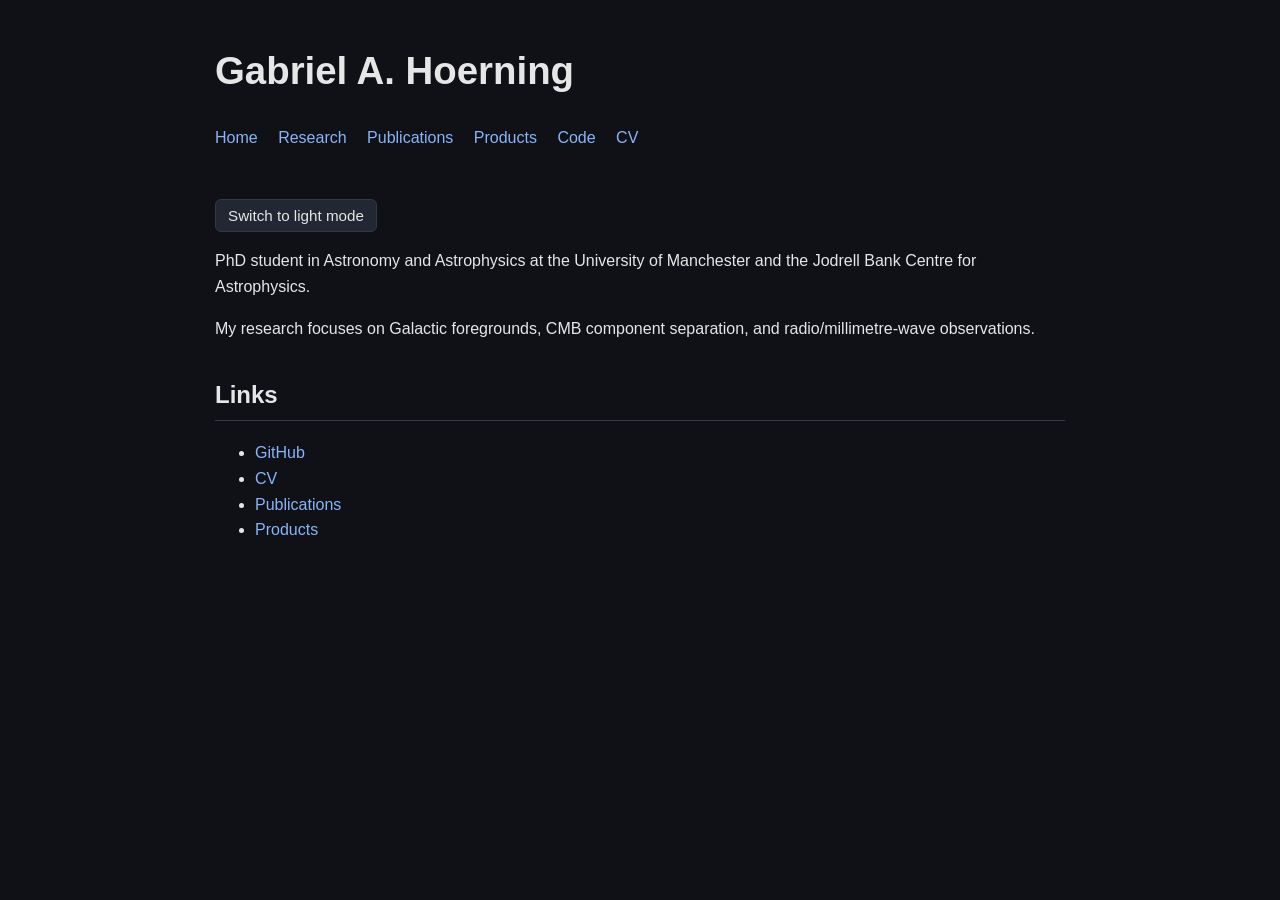
<file: index.html>
<!DOCTYPE html>
<html lang="en">
<head>
  <meta charset="UTF-8">
  <meta name="viewport" content="width=device-width, initial-scale=1.0">
  <title>Gabriel A. Hoerning</title>
  <meta name="description" content="Personal academic website of Gabriel A. Hoerning, PhD student in Astronomy and Astrophysics.">
  <link rel="stylesheet" href="assets/style.css">
</head>
<body>
  <h1>Gabriel A. Hoerning</h1>

  <nav>
    <a href="index.html">Home</a>
    <a href="research.html">Research</a>
    <a href="publications.html">Publications</a>
    <a href="products.html">Products</a>
    <a href="code.html">Code</a>
    <a href="cv.html">CV</a>
  </nav>

  <button class="theme-toggle" onclick="toggleTheme()">Switch to light mode</button>

  <p>
    PhD student in Astronomy and Astrophysics at the University of Manchester
    and the Jodrell Bank Centre for Astrophysics.
  </p>

  <p>
    My research focuses on Galactic foregrounds, CMB component separation,
    and radio/millimetre-wave observations.
  </p>

  <h2>Links</h2>

  <ul>
    <li><a href="https://github.com/gahoerning">GitHub</a></li>
    <li><a href="cv.html">CV</a></li>
    <li><a href="publications.html">Publications</a></li>
    <li><a href="products.html">Products</a></li>
  </ul>
  <script>
  const button = document.querySelector(".theme-toggle");

  function applyTheme(theme) {
    if (theme === "light") {
      document.body.classList.add("light-mode");
      button.textContent = "Switch to dark mode";
    } else {
      document.body.classList.remove("light-mode");
      button.textContent = "Switch to light mode";
    }
  }

  function toggleTheme() {
    const isLight = document.body.classList.contains("light-mode");
    const newTheme = isLight ? "dark" : "light";
    localStorage.setItem("theme", newTheme);
    applyTheme(newTheme);
  }

  const savedTheme = localStorage.getItem("theme") || "dark";
  applyTheme(savedTheme);
  </script>
</body>
</html>
</file>
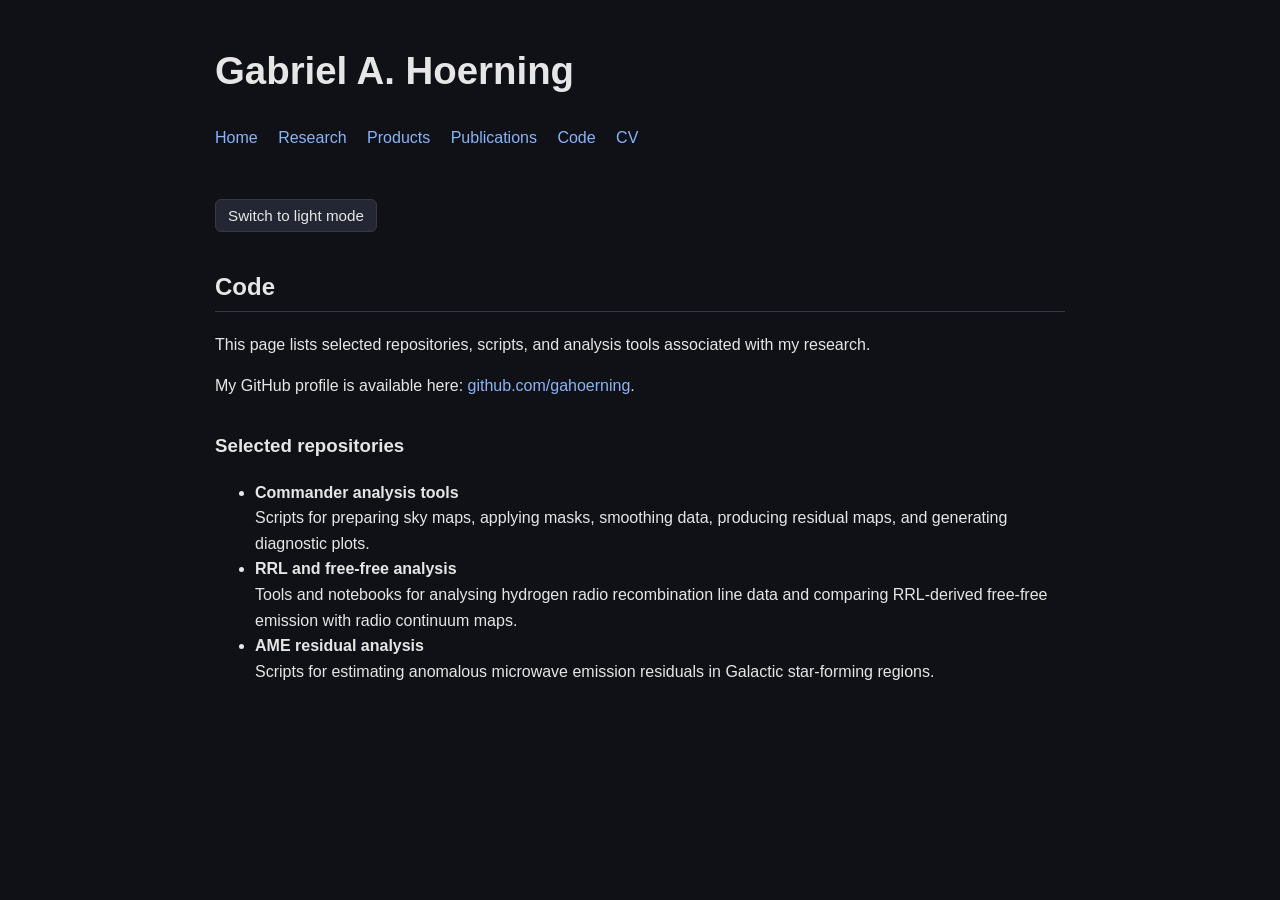
<file: code.html>
<!DOCTYPE html>
<html lang="en">
<head>
  <meta charset="UTF-8">
  <meta name="viewport" content="width=device-width, initial-scale=1.0">
  <title>Code | Gabriel A. Hoerning</title>
  <link rel="stylesheet" href="assets/style.css">
</head>
<body>
  <h1>Gabriel A. Hoerning</h1>

  <nav>
    <a href="index.html">Home</a>
    <a href="research.html">Research</a>
    <a href="products.html">Products</a>
    <a href="publications.html">Publications</a>
    <a href="code.html">Code</a>
    <a href="cv.html">CV</a>
  </nav>

  <button class="theme-toggle" onclick="toggleTheme()">Switch to light mode</button>

  <h2>Code</h2>

  <p>
    This page lists selected repositories, scripts, and analysis tools associated
    with my research.
  </p>

  <p>
    My GitHub profile is available here:
    <a href="https://github.com/gahoerning">github.com/gahoerning</a>.
  </p>

  <section class="section">
    <h3>Selected repositories</h3>

    <ul>
      <li>
        <strong>Commander analysis tools</strong><br>
        Scripts for preparing sky maps, applying masks, smoothing data,
        producing residual maps, and generating diagnostic plots.
      </li>

      <li>
        <strong>RRL and free-free analysis</strong><br>
        Tools and notebooks for analysing hydrogen radio recombination line data
        and comparing RRL-derived free-free emission with radio continuum maps.
      </li>

      <li>
        <strong>AME residual analysis</strong><br>
        Scripts for estimating anomalous microwave emission residuals in Galactic
        star-forming regions.
      </li>
    </ul>
  </section>
  <script>
  const button = document.querySelector(".theme-toggle");

  function applyTheme(theme) {
    if (theme === "light") {
      document.body.classList.add("light-mode");
      button.textContent = "Switch to dark mode";
    } else {
      document.body.classList.remove("light-mode");
      button.textContent = "Switch to light mode";
    }
  }

  function toggleTheme() {
    const isLight = document.body.classList.contains("light-mode");
    const newTheme = isLight ? "dark" : "light";
    localStorage.setItem("theme", newTheme);
    applyTheme(newTheme);
  }

  const savedTheme = localStorage.getItem("theme") || "dark";
  applyTheme(savedTheme);
  </script>
</body>
</html>
</file>
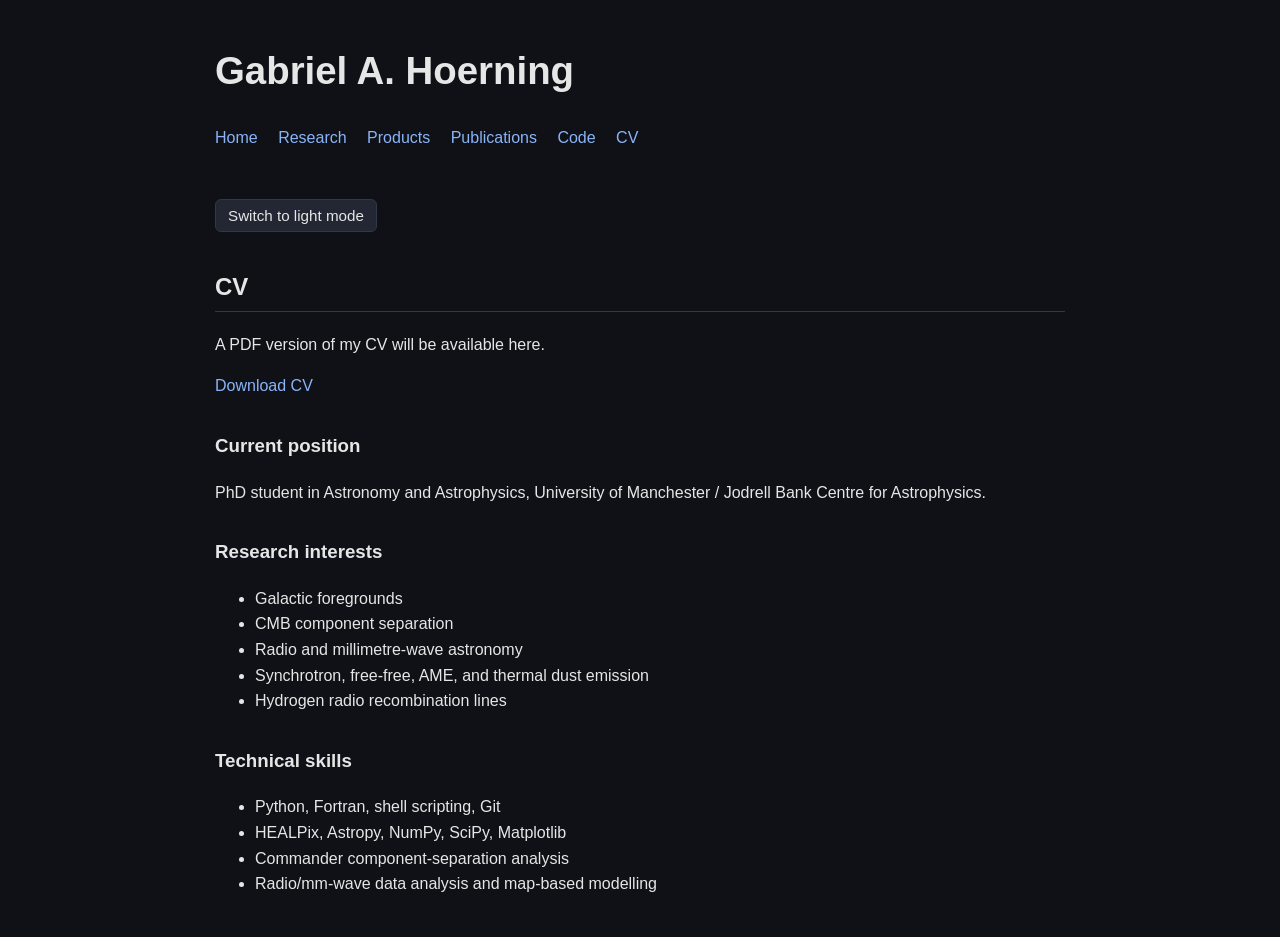
<file: cv.html>
<!DOCTYPE html>
<html lang="en">
<head>
  <meta charset="UTF-8">
  <meta name="viewport" content="width=device-width, initial-scale=1.0">
  <title>CV | Gabriel A. Hoerning</title>
  <link rel="stylesheet" href="assets/style.css">
</head>
<body>
  <h1>Gabriel A. Hoerning</h1>

  <nav>
    <a href="index.html">Home</a>
    <a href="research.html">Research</a>
    <a href="products.html">Products</a>
    <a href="publications.html">Publications</a>
    <a href="code.html">Code</a>
    <a href="cv.html">CV</a>
  </nav>

  <button class="theme-toggle" onclick="toggleTheme()">Switch to light mode</button>

  <h2>CV</h2>

  <p>
    A PDF version of my CV will be available here.
  </p>

  <p>
    <a href="files/Gabriel_Hoerning_CV.pdf">Download CV</a>
  </p>

  <section class="section">
    <h3>Current position</h3>

    <p>
      PhD student in Astronomy and Astrophysics, University of Manchester /
      Jodrell Bank Centre for Astrophysics.
    </p>
  </section>

  <section class="section">
    <h3>Research interests</h3>

    <ul>
      <li>Galactic foregrounds</li>
      <li>CMB component separation</li>
      <li>Radio and millimetre-wave astronomy</li>
      <li>Synchrotron, free-free, AME, and thermal dust emission</li>
      <li>Hydrogen radio recombination lines</li>
    </ul>
  </section>

  <section class="section">
    <h3>Technical skills</h3>

    <ul>
      <li>Python, Fortran, shell scripting, Git</li>
      <li>HEALPix, Astropy, NumPy, SciPy, Matplotlib</li>
      <li>Commander component-separation analysis</li>
      <li>Radio/mm-wave data analysis and map-based modelling</li>
    </ul>
  </section>
  <script>
  const button = document.querySelector(".theme-toggle");

  function applyTheme(theme) {
    if (theme === "light") {
      document.body.classList.add("light-mode");
      button.textContent = "Switch to dark mode";
    } else {
      document.body.classList.remove("light-mode");
      button.textContent = "Switch to light mode";
    }
  }

  function toggleTheme() {
    const isLight = document.body.classList.contains("light-mode");
    const newTheme = isLight ? "dark" : "light";
    localStorage.setItem("theme", newTheme);
    applyTheme(newTheme);
  }

  const savedTheme = localStorage.getItem("theme") || "dark";
  applyTheme(savedTheme);
  </script>
</body>
</html>
</file>
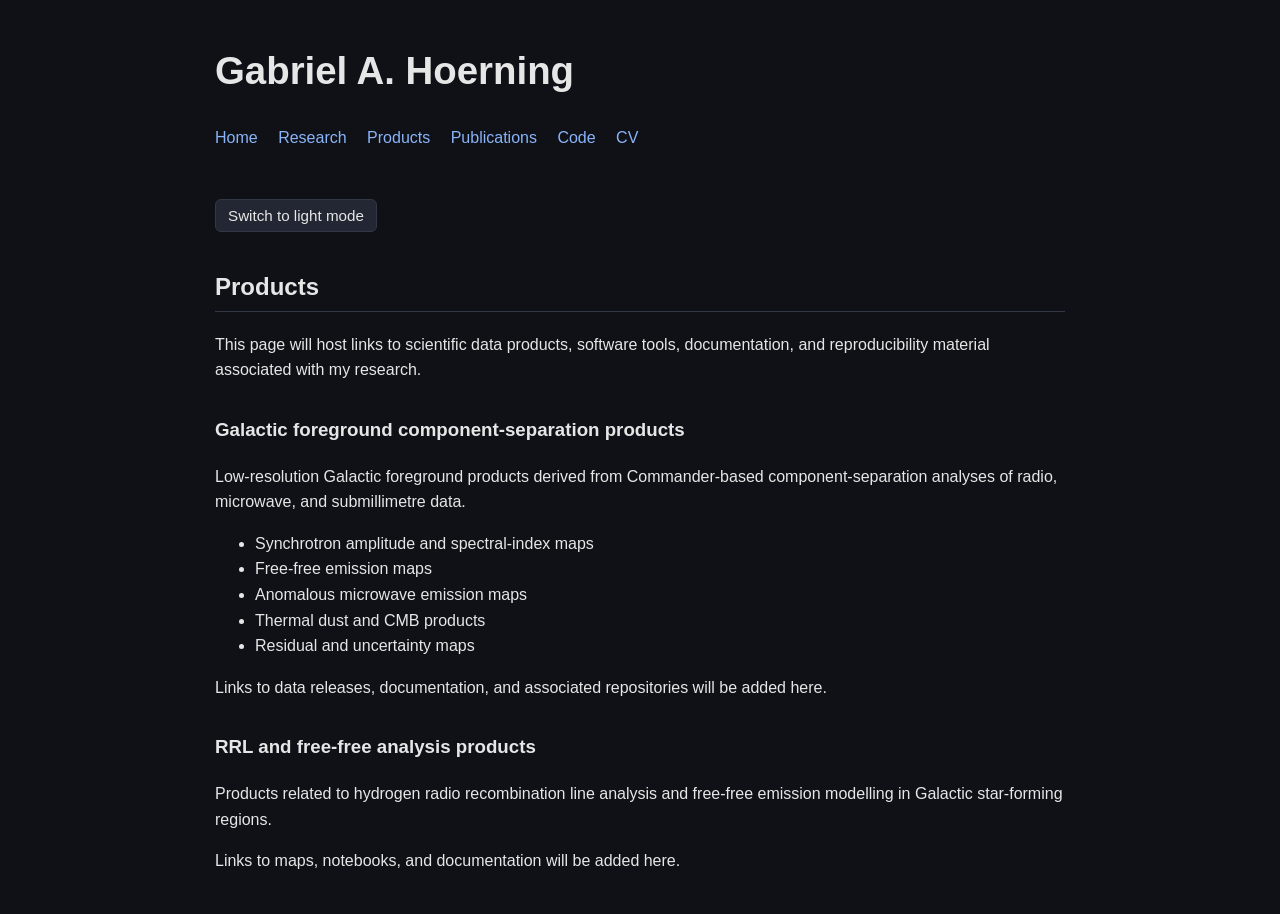
<file: products.html>
<!DOCTYPE html>
<html lang="en">
<head>
  <meta charset="UTF-8">
  <meta name="viewport" content="width=device-width, initial-scale=1.0">
  <title>Products | Gabriel A. Hoerning</title>
  <link rel="stylesheet" href="assets/style.css">
</head>
<body>
  <h1>Gabriel A. Hoerning</h1>

  <nav>
    <a href="index.html">Home</a>
    <a href="research.html">Research</a>
    <a href="products.html">Products</a>
    <a href="publications.html">Publications</a>
    <a href="code.html">Code</a>
    <a href="cv.html">CV</a>
  </nav>

  <button class="theme-toggle" onclick="toggleTheme()">Switch to light mode</button>

  <h2>Products</h2>

  <p>
    This page will host links to scientific data products, software tools,
    documentation, and reproducibility material associated with my research.
  </p>

  <section class="section">
    <h3>Galactic foreground component-separation products</h3>

    <p>
      Low-resolution Galactic foreground products derived from Commander-based
      component-separation analyses of radio, microwave, and submillimetre data.
    </p>

    <ul>
      <li>Synchrotron amplitude and spectral-index maps</li>
      <li>Free-free emission maps</li>
      <li>Anomalous microwave emission maps</li>
      <li>Thermal dust and CMB products</li>
      <li>Residual and uncertainty maps</li>
    </ul>

    <p>
      Links to data releases, documentation, and associated repositories will be
      added here.
    </p>
  </section>

  <section class="section">
    <h3>RRL and free-free analysis products</h3>

    <p>
      Products related to hydrogen radio recombination line analysis and
      free-free emission modelling in Galactic star-forming regions.
    </p>

    <p>
      Links to maps, notebooks, and documentation will be added here.
    </p>
  </section>
  <script>
  const button = document.querySelector(".theme-toggle");

  function applyTheme(theme) {
    if (theme === "light") {
      document.body.classList.add("light-mode");
      button.textContent = "Switch to dark mode";
    } else {
      document.body.classList.remove("light-mode");
      button.textContent = "Switch to light mode";
    }
  }

  function toggleTheme() {
    const isLight = document.body.classList.contains("light-mode");
    const newTheme = isLight ? "dark" : "light";
    localStorage.setItem("theme", newTheme);
    applyTheme(newTheme);
  }

  const savedTheme = localStorage.getItem("theme") || "dark";
  applyTheme(savedTheme);
  </script>
</body>
</html>
</file>
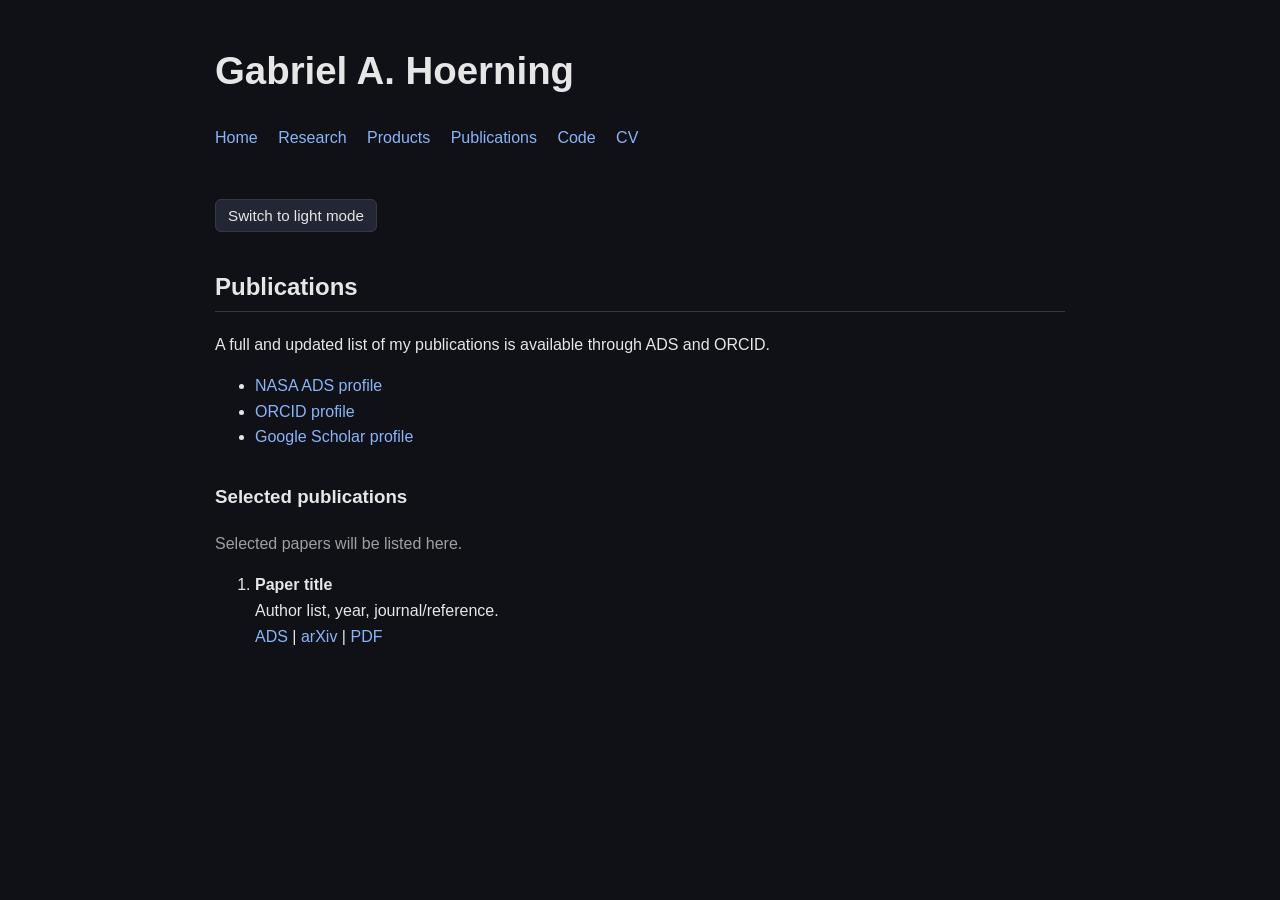
<file: publications.html>
<!DOCTYPE html>
<html lang="en">
<head>
  <meta charset="UTF-8">
  <meta name="viewport" content="width=device-width, initial-scale=1.0">
  <title>Publications | Gabriel A. Hoerning</title>
  <link rel="stylesheet" href="assets/style.css">
</head>
<body>
  <h1>Gabriel A. Hoerning</h1>

  <nav>
    <a href="index.html">Home</a>
    <a href="research.html">Research</a>
    <a href="products.html">Products</a>
    <a href="publications.html">Publications</a>
    <a href="code.html">Code</a>
    <a href="cv.html">CV</a>
  </nav>

  <button class="theme-toggle" onclick="toggleTheme()">Switch to light mode</button>

  <h2>Publications</h2>

  <p>
    A full and updated list of my publications is available through ADS and ORCID.
  </p>

  <ul>
    <li><a href="#">NASA ADS profile</a></li>
    <li><a href="#">ORCID profile</a></li>
    <li><a href="#">Google Scholar profile</a></li>
  </ul>

  <section class="section">
    <h3>Selected publications</h3>

    <p class="muted">
      Selected papers will be listed here.
    </p>

    <ol>
      <li>
        <strong>Paper title</strong><br>
        Author list, year, journal/reference.<br>
        <a href="#">ADS</a> |
        <a href="#">arXiv</a> |
        <a href="#">PDF</a>
      </li>
    </ol>
  </section>
  <script>
  const button = document.querySelector(".theme-toggle");

  function applyTheme(theme) {
    if (theme === "light") {
      document.body.classList.add("light-mode");
      button.textContent = "Switch to dark mode";
    } else {
      document.body.classList.remove("light-mode");
      button.textContent = "Switch to light mode";
    }
  }

  function toggleTheme() {
    const isLight = document.body.classList.contains("light-mode");
    const newTheme = isLight ? "dark" : "light";
    localStorage.setItem("theme", newTheme);
    applyTheme(newTheme);
  }

  const savedTheme = localStorage.getItem("theme") || "dark";
  applyTheme(savedTheme);
  </script>
</body>
</html>
</file>
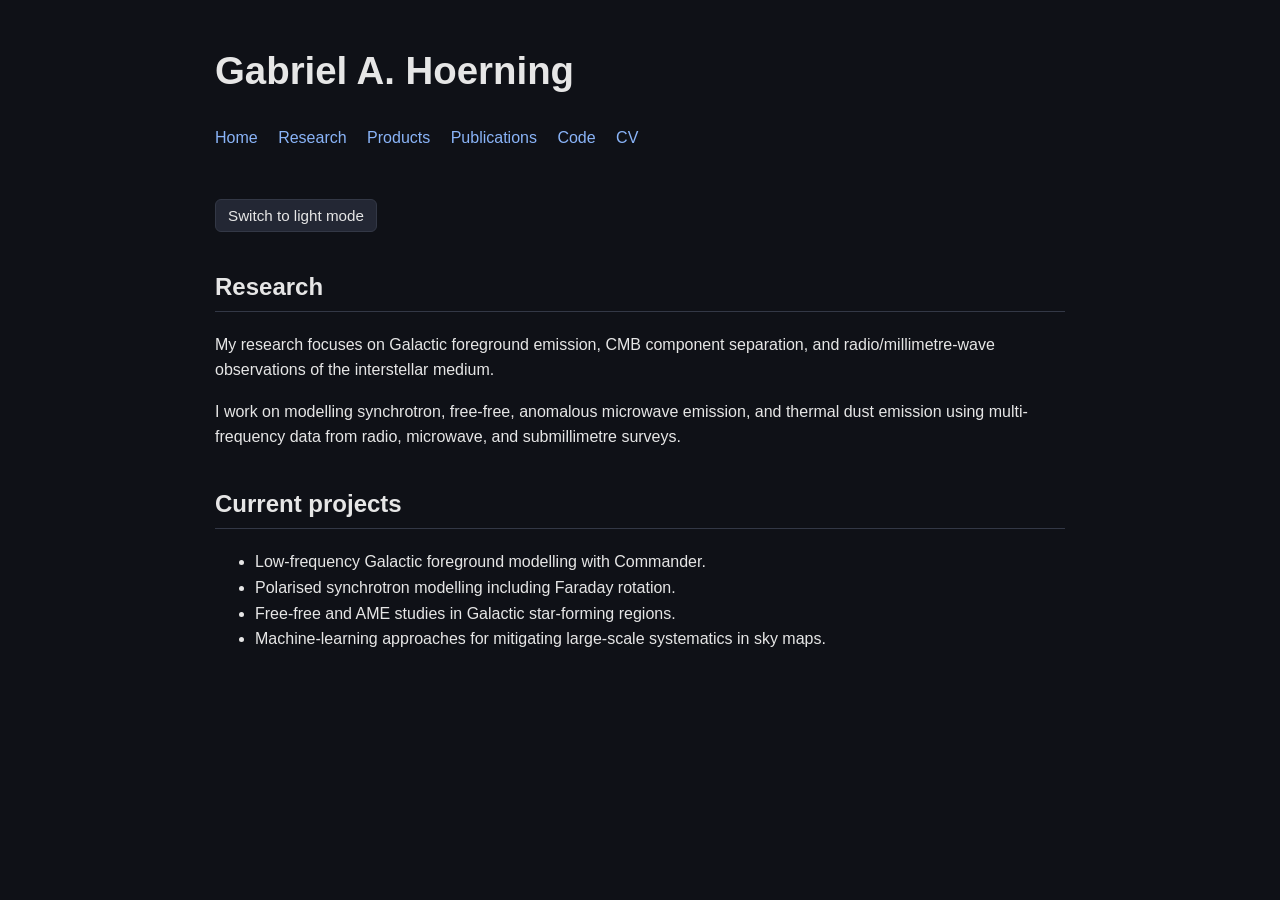
<file: research.html>
<!DOCTYPE html>
<html lang="en">
<head>
  <meta charset="UTF-8">
  <meta name="viewport" content="width=device-width, initial-scale=1.0">
  <title>Research | Gabriel A. Hoerning</title>
  <link rel="stylesheet" href="assets/style.css">
</head>
<body>
  <h1>Gabriel A. Hoerning</h1>

  <nav>
    <a href="index.html">Home</a>
    <a href="research.html">Research</a>
    <a href="products.html">Products</a>
    <a href="publications.html">Publications</a>
    <a href="code.html">Code</a>
    <a href="cv.html">CV</a>
  </nav>

  <button class="theme-toggle" onclick="toggleTheme()">Switch to light mode</button>

  <h2>Research</h2>

  <p>
    My research focuses on Galactic foreground emission, CMB component separation,
    and radio/millimetre-wave observations of the interstellar medium.
  </p>

  <p>
    I work on modelling synchrotron, free-free, anomalous microwave emission,
    and thermal dust emission using multi-frequency data from radio, microwave,
    and submillimetre surveys.
  </p>

  <h2>Current projects</h2>

  <ul>
    <li>Low-frequency Galactic foreground modelling with Commander.</li>
    <li>Polarised synchrotron modelling including Faraday rotation.</li>
    <li>Free-free and AME studies in Galactic star-forming regions.</li>
    <li>Machine-learning approaches for mitigating large-scale systematics in sky maps.</li>
  </ul>
  <script>
  const button = document.querySelector(".theme-toggle");

  function applyTheme(theme) {
    if (theme === "light") {
      document.body.classList.add("light-mode");
      button.textContent = "Switch to dark mode";
    } else {
      document.body.classList.remove("light-mode");
      button.textContent = "Switch to light mode";
    }
  }

  function toggleTheme() {
    const isLight = document.body.classList.contains("light-mode");
    const newTheme = isLight ? "dark" : "light";
    localStorage.setItem("theme", newTheme);
    applyTheme(newTheme);
  }

  const savedTheme = localStorage.getItem("theme") || "dark";
  applyTheme(savedTheme);
  </script>
</body>
</html>
</file>
<file: assets/style.css>
:root {
  --bg: #0f1117;
  --text: #e6e6e6;
  --muted: #a0a0a0;
  --link: #8ab4f8;
  --border: #333846;
  --card-bg: #171a22;
  --button-bg: #232734;
  --button-text: #e6e6e6;
}

body.light-mode {
  --bg: #ffffff;
  --text: #222222;
  --muted: #666666;
  --link: #0056b3;
  --border: #dddddd;
  --card-bg: #f7f7f7;
  --button-bg: #eeeeee;
  --button-text: #222222;
}

body {
  max-width: 850px;
  margin: 40px auto;
  padding: 0 20px;
  font-family: -apple-system, BlinkMacSystemFont, "Segoe UI", sans-serif;
  line-height: 1.6;
  color: var(--text);
  background: var(--bg);
}

h1 {
  font-size: 2.4rem;
  margin-bottom: 0.2rem;
}

h2 {
  margin-top: 2.2rem;
  border-bottom: 1px solid var(--border);
  padding-bottom: 0.3rem;
}

a {
  color: var(--link);
  text-decoration: none;
}

a:hover {
  text-decoration: underline;
}

nav {
  margin: 1.5rem 0 2rem 0;
}

nav a {
  margin-right: 1rem;
  font-weight: 500;
}

.section {
  margin-top: 2rem;
}

.muted {
  color: var(--muted);
}

.theme-toggle {
  margin-top: 1rem;
  padding: 0.45rem 0.75rem;
  border: 1px solid var(--border);
  border-radius: 6px;
  background: var(--button-bg);
  color: var(--button-text);
  cursor: pointer;
  font-size: 0.95rem;
}

.theme-toggle:hover {
  opacity: 0.85;
}
</file>
